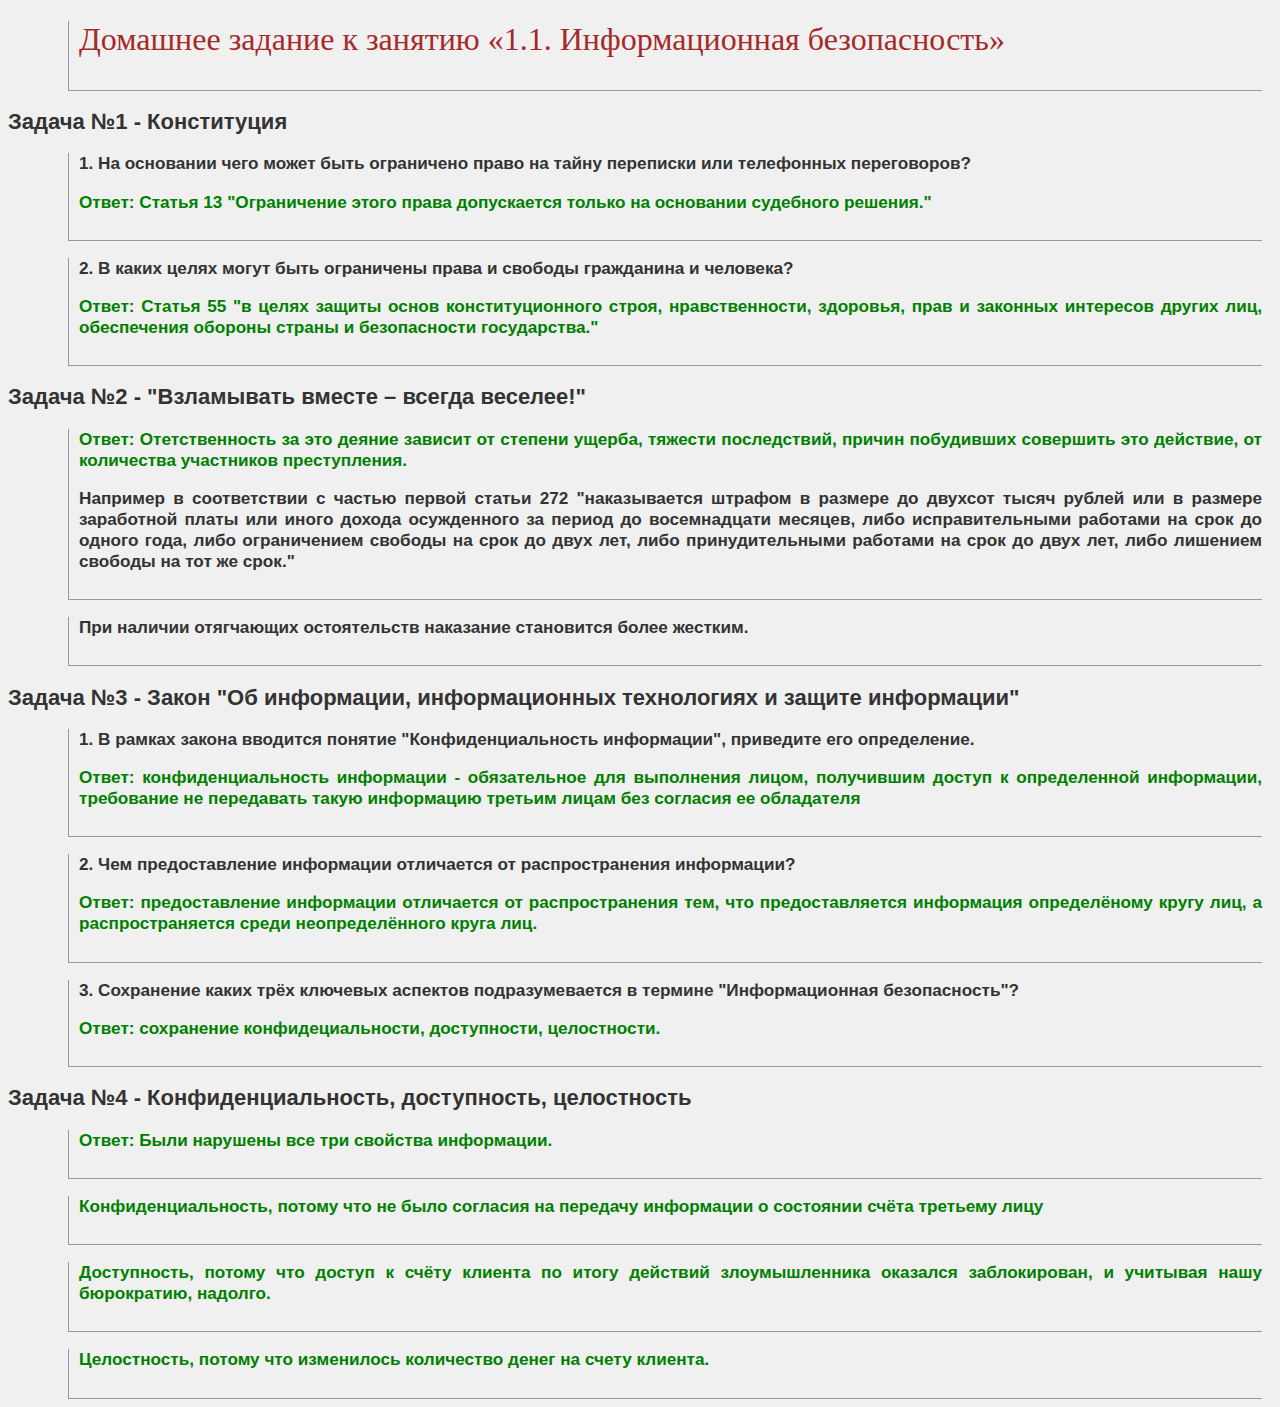
<file: index.html>
<!DOCTYPE html>
<html lang="en">
<head>
    <meta charset="UTF-8">
    <meta name="viewport" content="width=device-width, initial-scale=1.0">
    <title>Home Work</title>
    <link rel="stylesheet" href="style.css">
</head>
<body>
    <div> <h1>Домашнее задание к занятию «1.1. Информационная безопасность»</h1></div>

    <h2>Задача №1 - Конституция</h2>
     
    <div> <h3>1. На основании чего может быть ограничено право на тайну переписки или телефонных переговоров?</h3><h3 style="color: green;">Ответ: Статья 13 "Ограничение этого права допускается только на основании судебного решения."</h3></div> 
    
    <div> <h3>2. В каких целях могут быть ограничены права и свободы гражданина и человека?</h3><h3 style="color: green;">Ответ: Статья 55 "в целях защиты основ конституционного строя, нравственности, здоровья, прав и законных интересов других лиц, обеспечения обороны страны и безопасности государства."</h3></div>

    <h2>Задача №2 - "Взламывать вместе – всегда веселее!"</h2>
       
    <div> <h3 style="color: green;">Ответ: Отетственность за это деяние зависит от степени ущерба, тяжести последствий, причин побудивших совершить это действие, от количества участников преступления.</h3> <h3>Например в соответствии с частью первой статьи 272 "наказывается штрафом в размере до двухсот тысяч рублей или в размере заработной платы или иного дохода осужденного за период до восемнадцати месяцев, либо исправительными работами на срок до одного года, либо ограничением свободы на срок до двух лет, либо принудительными работами на срок до двух лет, либо лишением свободы на тот же срок." </h3></div> 
    
    <div> <h3> При наличии отягчающих остоятельств наказание становится более жестким.</h3> </div>

    <h2>Задача №3 - Закон "Об информации, информационных технологиях и защите информации"</h2>
   
    <div> <h3>1. В рамках закона вводится понятие "Конфиденциальность информации", приведите его определение.</h3><h3 style="color: green;">Ответ: конфиденциальность информации - обязательное для выполнения лицом, получившим доступ к определенной информации, требование не передавать такую информацию третьим лицам без согласия ее обладателя</h3></div> 
    
    <div> <h3>2. Чем предоставление информации отличается от распространения информации?</h3><h3 style="color: green;">Ответ: предоставление информации отличается от распространения тем, что предоставляется информация определёному кругу лиц, а распространяется среди неопределённого круга лиц.</h3></div>

    <div> <h3>3. Сохранение каких трёх ключевых аспектов подразумевается в термине "Информационная безопасность"?</h3><h3 style="color: green;">Ответ: сохранение конфидециальности, доступности, целостности.</h3></div>

    <h2>Задача №4 - Конфиденциальность, доступность, целостность</h2>
     
    <div> <h3 style="color: green;">Ответ: Были нарушены все три свойства информации.</h3></div> 
    
    <div> <h3 style="color: green;">Конфиденциальность, потому что не было согласия на передачу информации о состоянии счёта третьему лицу</h3></div> 

    <div> <h3 style="color: green;">Доступность, потому что доступ к счёту клиента по итогу действий злоумышленника оказался заблокирован, и учитывая нашу бюрократию, надолго.</h3></div> 

    <div> <h3 style="color: green;">Целостность, потому что изменилось количество денег на счету клиента.</h3></div> 

   




</body>
</html>
</file>
<file: style.css>
body {
    font-family: Arial, Verdana,  sans-serif; /* Семейство шрифтов */
    font-size: 11pt; /* Размер основного шрифта в пунктах  */
    background-color: #f0f0f0; /* Цвет фона веб-страницы */
    color: #333; /* Цвет основного текста */ 
  }
  h1 {
    color: #a52a2a; /* Цвет заголовка */
    font-size: 24pt; /* Размер шрифта в пунктах */
    font-family: Georgia, Times, serif; /* Семейство шрифтов */
    font-weight: normal; /* Нормальное начертание текста  */
  }
  div {
    text-align: justify; /* Выравнивание по ширине */
    margin-left: 60px; /* Отступ слева в пикселах */
    margin-right: 10px; /* Отступ справа в пикселах */
    border-left: 1px solid #999; /* Параметры линии слева */
    border-bottom: 1px solid #999; /* Параметры линии снизу */
    padding-left: 10px; /* Отступ от линии слева до текста  */
    padding-bottom: 10px; /* Отступ от линии снизу до текста  */
  }
</file>
